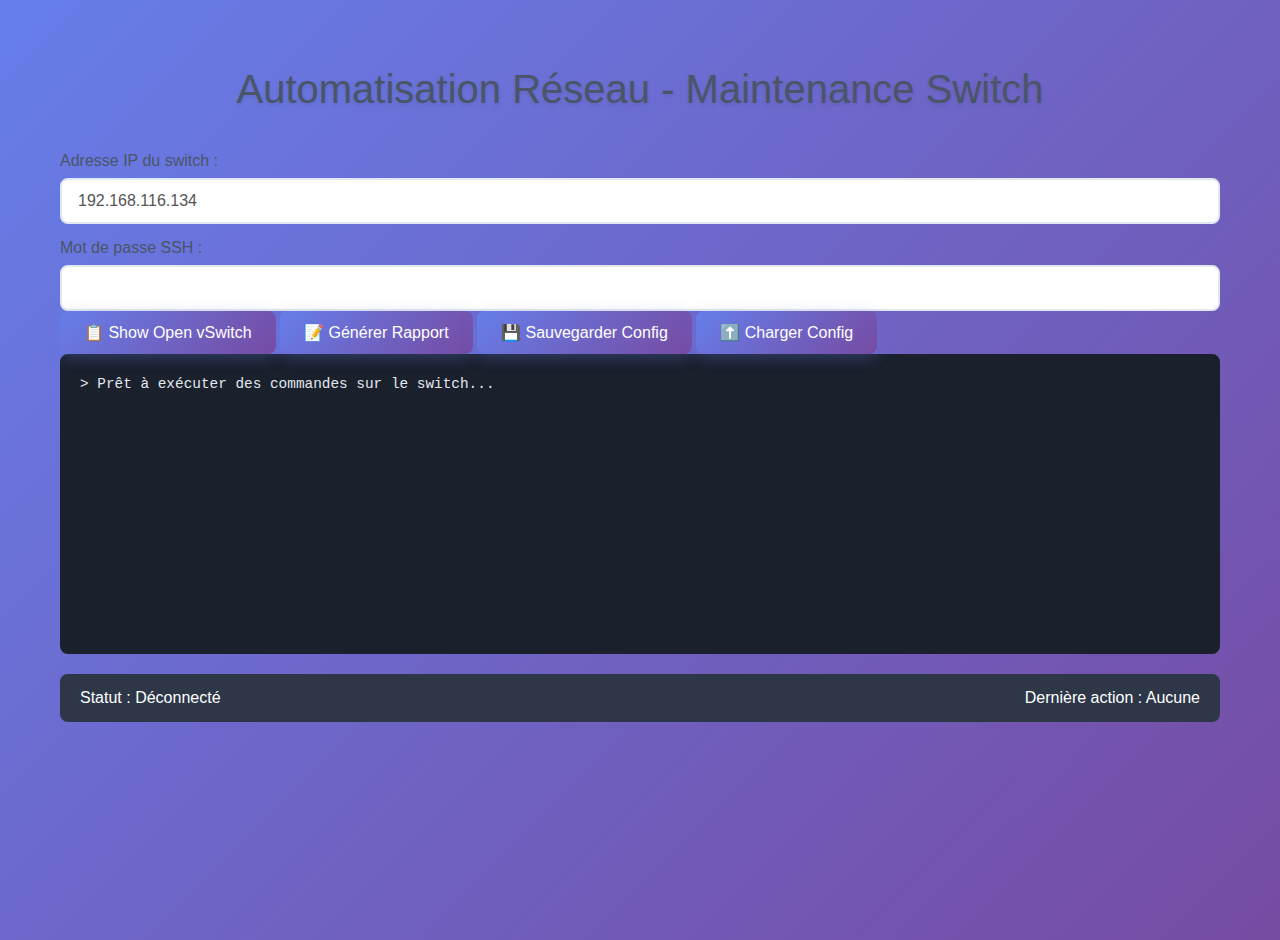
<file: static/index.html>
<!DOCTYPE html>
<html lang="fr">
<head>
<meta charset="UTF-8" />
<meta name="viewport" content="width=device-width, initial-scale=1" />
<title>Automatisation Réseau - Interface Switch</title>
<link rel="stylesheet" href="styles.css" />

</head>
<body>

<h1>Automatisation Réseau - Maintenance Switch</h1>

<label for="ip-address">Adresse IP du switch :</label>
<input type="text" id="ip-address" placeholder="Exemple : 192.168.10.1" disabled value="192.168.116.134" />

<label for="ssh-password">Mot de passe SSH :</label>
<input type="password" id="ssh-password" placeholder="" />

<div class="button-row">
  <button id="btn-show-ovs">📋 Show Open vSwitch</button>
    <button id="btn-generate-report">📝 Générer Rapport</button>
  <button id="btn-save-config">💾 Sauvegarder Config</button>
  <button id="btn-upload-config">⬆️ Charger Config</button>
</div>

<div class="console" id="console-output">
&gt; Prêt à exécuter des commandes sur le switch...<br/>
</div>

<div class="status-bar">
  <div id="status-connection">Statut : Déconnecté</div>
  <div id="status-action">Dernière action : Aucune</div>
</div>

<script src="script.js"></script>

</body>
</html>
</file>
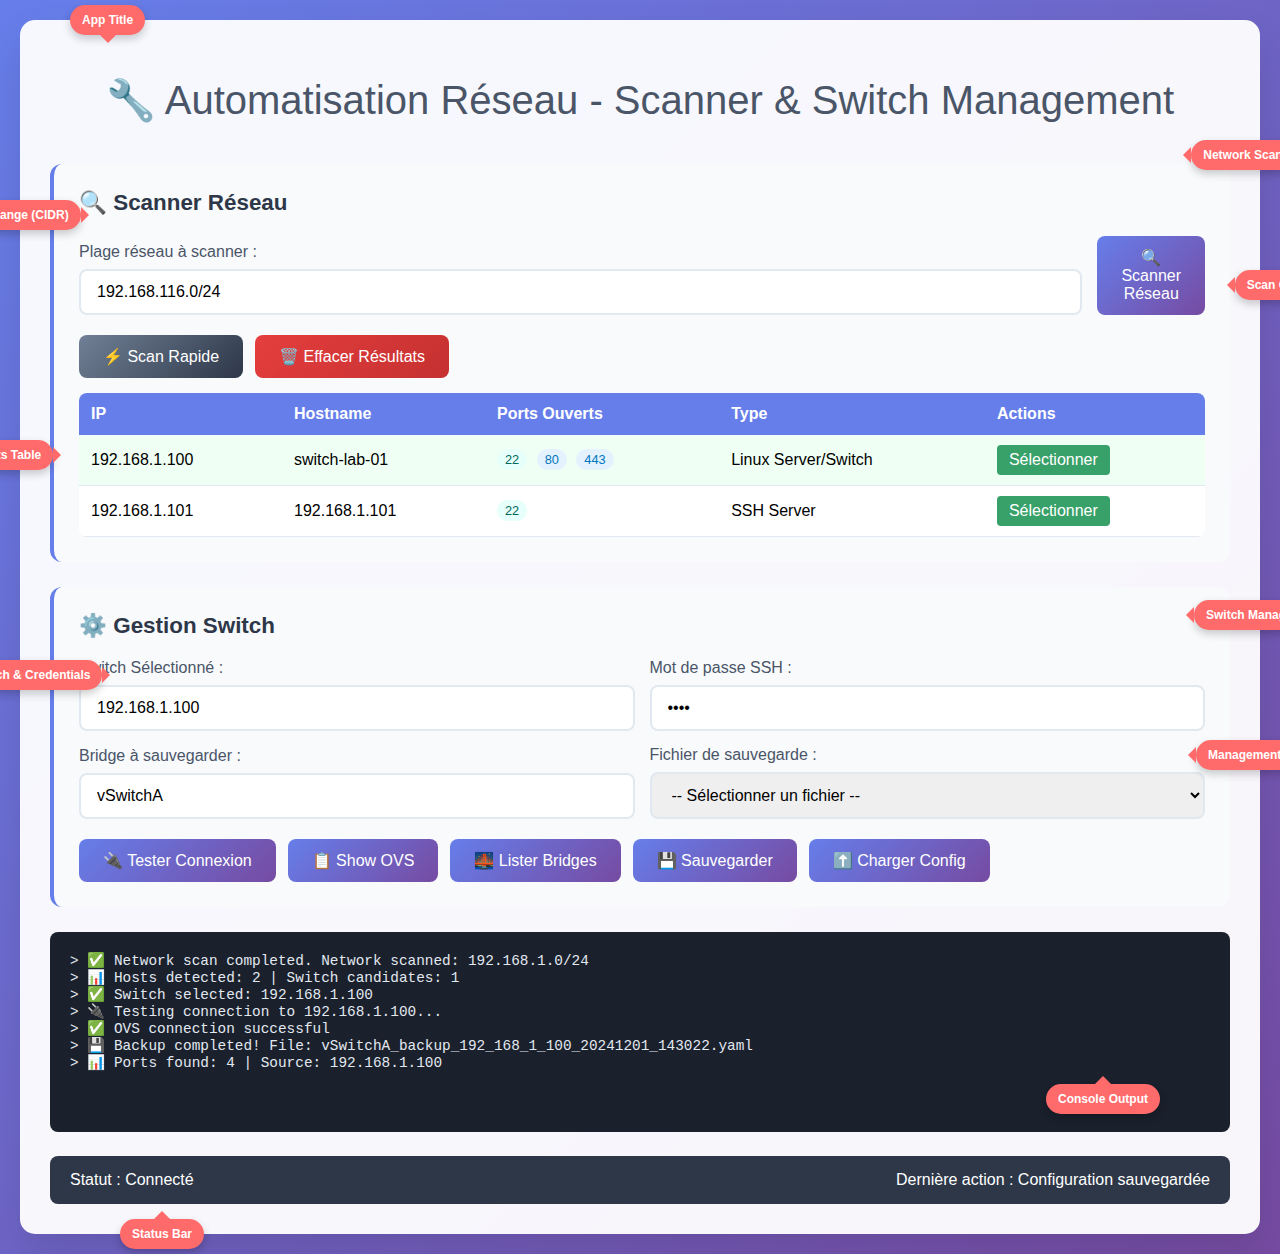
<file: guide.html>
<!DOCTYPE html>
<html lang="en">
<head>
    <meta charset="UTF-8">
    <meta name="viewport" content="width=device-width, initial-scale=1.0">
    <title>Network Automation Interface - Annotated</title>
    <style>
        body {
            font-family: 'Segoe UI', Tahoma, Geneva, Verdana, sans-serif;
            margin: 0;
            padding: 20px;
            background: linear-gradient(135deg, #667eea 0%, #764ba2 100%);
            min-height: 100vh;
        }

        .container {
            max-width: 1200px;
            margin: 0 auto;
            background: rgba(255, 255, 255, 0.95);
            border-radius: 15px;
            padding: 30px;
            box-shadow: 0 20px 40px rgba(0,0,0,0.1);
            position: relative;
        }

        .annotation {
            position: absolute;
            background: #ff6b6b;
            color: white;
            padding: 8px 12px;
            border-radius: 20px;
            font-size: 12px;
            font-weight: bold;
            z-index: 1000;
            box-shadow: 0 4px 8px rgba(0,0,0,0.2);
        }

        .annotation::after {
            content: '';
            position: absolute;
            width: 0;
            height: 0;
            border: 8px solid transparent;
        }

        .annotation.top::after {
            border-top-color: #ff6b6b;
            top: 100%;
            left: 50%;
            transform: translateX(-50%);
        }

        .annotation.bottom::after {
            border-bottom-color: #ff6b6b;
            bottom: 100%;
            left: 50%;
            transform: translateX(-50%);
        }

        .annotation.left::after {
            border-left-color: #ff6b6b;
            left: 100%;
            top: 50%;
            transform: translateY(-50%);
        }

        .annotation.right::after {
            border-right-color: #ff6b6b;
            right: 100%;
            top: 50%;
            transform: translateY(-50%);
        }

        h1 {
            text-align: center;
            color: #4a5568;
            margin-bottom: 40px;
            font-size: 2.5em;
            font-weight: 300;
        }

        .section {
            background: #f8fafc;
            border-radius: 12px;
            padding: 25px;
            margin-bottom: 25px;
            border-left: 4px solid #667eea;
            position: relative;
        }

        .section-title {
            font-size: 1.4em;
            font-weight: 600;
            color: #2d3748;
            margin-bottom: 20px;
        }

        .input-group {
            display: flex;
            gap: 15px;
            align-items: end;
            margin-bottom: 15px;
        }

        .input-group > div {
            flex: 1;
        }

        label {
            display: block;
            font-weight: 500;
            color: #4a5568;
            margin-bottom: 8px;
        }

        input[type="text"], input[type="password"], select {
            width: 100%;
            padding: 12px 16px;
            border: 2px solid #e2e8f0;
            border-radius: 8px;
            font-size: 1rem;
            box-sizing: border-box;
        }

        .button-group {
            display: flex;
            flex-wrap: wrap;
            gap: 12px;
            margin-top: 20px;
        }

        button {
            background: linear-gradient(135deg, #667eea 0%, #764ba2 100%);
            color: white;
            border: none;
            padding: 12px 24px;
            border-radius: 8px;
            cursor: pointer;
            font-size: 1rem;
            font-weight: 500;
        }

        button.secondary {
            background: linear-gradient(135deg, #718096 0%, #2d3748 100%);
        }

        button.danger {
            background: linear-gradient(135deg, #e53e3e 0%, #c53030 100%);
        }

        .console {
            width: 100%;
            height: 200px;
            background: #1a202c;
            color: #e2e8f0;
            font-family: 'Fira Code', 'Consolas', monospace;
            font-size: 0.9rem;
            padding: 20px;
            border-radius: 8px;
            border: none;
            resize: none;
            box-sizing: border-box;
            margin-bottom: 20px;
        }

        .status-bar {
            display: flex;
            justify-content: space-between;
            align-items: center;
            background: #2d3748;
            color: white;
            padding: 15px 20px;
            border-radius: 8px;
        }

        .hosts-table {
            width: 100%;
            border-collapse: collapse;
            margin-top: 15px;
            background: white;
            border-radius: 8px;
            overflow: hidden;
        }

        .hosts-table th {
            background: #667eea;
            color: white;
            padding: 12px;
            text-align: left;
        }

        .hosts-table td {
            padding: 10px 12px;
            border-bottom: 1px solid #e2e8f0;
        }

        .switch-candidate {
            background: #f0fff4 !important;
        }

        .tag {
            display: inline-block;
            padding: 3px 8px;
            border-radius: 12px;
            font-size: 0.8em;
            margin-right: 5px;
        }

        .tag.ssh { background: #e6fffa; color: #00695c; }
        .tag.web { background: #e3f2fd; color: #0277bd; }
        .select-btn { 
            background: #38a169; 
            color: white; 
            padding: 6px 12px; 
            border-radius: 4px;
            border: none;
            cursor: pointer;
        }

        .annotation {
            cursor: pointer;
            transition: all 0.3s ease;
        }

        .annotation:hover {
            background: #ff5252;
            transform: scale(1.05);
        }

        .explanation {
            position: fixed;
            top: 50%;
            left: 50%;
            transform: translate(-50%, -50%);
            background: white;
            padding: 30px;
            border-radius: 15px;
            box-shadow: 0 20px 60px rgba(0,0,0,0.3);
            max-width: 600px;
            max-height: 80vh;
            overflow-y: auto;
            z-index: 2000;
            display: none;
        }

        .explanation h3 {
            color: #667eea;
            margin-top: 0;
            border-bottom: 2px solid #667eea;
            padding-bottom: 10px;
        }

        .explanation ul {
            margin: 15px 0;
            padding-left: 20px;
        }

        .explanation li {
            margin: 8px 0;
            line-height: 1.5;
        }

        .explanation .close-btn {
            position: absolute;
            top: 15px;
            right: 20px;
            background: #ff6b6b;
            color: white;
            border: none;
            width: 30px;
            height: 30px;
            border-radius: 50%;
            cursor: pointer;
            font-size: 16px;
            font-weight: bold;
        }

        .overlay {
            position: fixed;
            top: 0;
            left: 0;
            width: 100%;
            height: 100%;
            background: rgba(0,0,0,0.5);
            z-index: 1500;
            display: none;
        }

        .code-example {
            background: #f4f4f4;
            padding: 10px;
            border-radius: 5px;
            font-family: monospace;
            margin: 10px 0;
        }

        .tip {
            background: #e8f5e8;
            border-left: 4px solid #4caf50;
            padding: 10px;
            margin: 10px 0;
        }

        .warning {
            background: #fff3e0;
            border-left: 4px solid #ff9800;
            padding: 10px;
            margin: 10px 0;
        }
    </style>
</head>
<body>
    <!-- Overlay for modal -->
    <div class="overlay" id="overlay"></div>

    <!-- Explanations -->
    <div class="explanation" id="explanation-title">
        <button class="close-btn" onclick="closeExplanation()">×</button>
        <h3>🔧 Application Title</h3>
        <p><strong>Purpose:</strong> This is the main heading of the Network Automation application.</p>
        <p><strong>Functionality:</strong> Combines network discovery with Open vSwitch management capabilities.</p>
        <ul>
            <li><strong>Scanner:</strong> Discovers network devices automatically</li>
            <li><strong>Switch Management:</strong> Manages OVS configurations via SSH</li>
            <li><strong>Automation:</strong> Reduces manual configuration work</li>
        </ul>
        <div class="tip">
            <strong>💡 Tip:</strong> This tool is designed for network administrators who need to manage multiple Open vSwitch instances across a network infrastructure.
        </div>
    </div>

    <div class="explanation" id="explanation-scanner">
        <button class="close-btn" onclick="closeExplanation()">×</button>
        <h3>🔍 Network Scanner Section</h3>
        <p><strong>Purpose:</strong> Automatically discover and identify potential network switches on your network.</p>
        <p><strong>Key Features:</strong></p>
        <ul>
            <li><strong>Network Discovery:</strong> Scans IP ranges to find active devices</li>
            <li><strong>Port Analysis:</strong> Identifies open services (SSH, HTTP, SNMP)</li>
            <li><strong>Device Classification:</strong> Categorizes devices as potential switches</li>
            <li><strong>Switch Candidates:</strong> Highlights devices likely to be switches</li>
        </ul>
        <div class="tip">
            <strong>💡 Use Case:</strong> When you need to map unknown network infrastructure or find switches that may not be documented.
        </div>
        <p><strong>Workflow:</strong> Enter network range → Scan → Review results → Select target switch</p>
    </div>

    <div class="explanation" id="explanation-network-range">
        <button class="close-btn" onclick="closeExplanation()">×</button>
        <h3>🌐 Network Range Input</h3>
        <p><strong>Purpose:</strong> Define the network subnet to scan for devices.</p>
        <p><strong>Format:</strong> Uses CIDR notation (Classless Inter-Domain Routing)</p>
        <div class="code-example">
            Examples:<br>
            • 192.168.1.0/24 (scans 192.168.1.1 to 192.168.1.254)<br>
            • 10.0.0.0/16 (scans 10.0.0.1 to 10.0.255.254)<br>
            • 172.16.0.0/24 (scans 172.16.0.1 to 172.16.0.254)
        </div>
        <p><strong>How it works:</strong></p>
        <ul>
            <li><strong>/24:</strong> Scans 254 possible IP addresses</li>
            <li><strong>/16:</strong> Scans 65,534 possible IP addresses</li>
            <li><strong>Default:</strong> 192.168.116.0/24 (lab network)</li>
        </ul>
        <div class="warning">
            <strong>⚠️ Note:</strong> Larger networks (/16, /8) will take longer to scan. Start with /24 for faster results.
        </div>
    </div>

    <div class="explanation" id="explanation-scan-controls">
        <button class="close-btn" onclick="closeExplanation()">×</button>
        <h3>⚡ Scan Control Buttons</h3>
        <p><strong>Three scanning options with different purposes:</strong></p>
        
        <h4>🔍 Scanner Réseau (Network Scanner)</h4>
        <ul>
            <li>Comprehensive scan of specified network range</li>
            <li>Uses nmap if available, fallback to Python ping</li>
            <li>Identifies device types and open ports</li>
            <li>Best for: Unknown networks, complete discovery</li>
        </ul>

        <h4>⚡ Scan Rapide (Quick Scan)</h4>
        <ul>
            <li>Fast scan based on selected switch IP</li>
            <li>Automatically determines subnet (/24)</li>
            <li>Scans around known switch location</li>
            <li>Best for: Finding additional switches in known network</li>
        </ul>

        <h4>🗑️ Effacer Résultats (Clear Results)</h4>
        <ul>
            <li>Clears scan results from interface</li>
            <li>Hides results table</li>
            <li>Resets interface for new scan</li>
            <li>Best for: Starting fresh or cleaning up display</li>
        </ul>

        <div class="tip">
            <strong>💡 Strategy:</strong> Use "Network Scanner" for initial discovery, then "Quick Scan" to find additional devices in the same subnet.
        </div>
    </div>

    <div class="explanation" id="explanation-results-table">
        <button class="close-btn" onclick="closeExplanation()">×</button>
        <h3>📊 Scan Results Table</h3>
        <p><strong>Displays discovered devices with detailed information:</strong></p>
        
        <h4>Table Columns:</h4>
        <ul>
            <li><strong>IP:</strong> Device IP address</li>
            <li><strong>Hostname:</strong> Resolved DNS name (if available)</li>
            <li><strong>Ports Ouverts:</strong> Color-coded service tags</li>
            <li><strong>Type:</strong> Identified device category</li>
            <li><strong>Actions:</strong> "Sélectionner" button to choose device</li>
        </ul>

        <h4>Port Color Coding:</h4>
        <div class="code-example">
            • <span style="background: #e6fffa; color: #00695c; padding: 2px 6px; border-radius: 8px;">22</span> SSH (Teal) - Remote access<br>
            • <span style="background: #e3f2fd; color: #0277bd; padding: 2px 6px; border-radius: 8px;">80/443</span> HTTP/HTTPS (Blue) - Web interface<br>
            • <span style="background: #fff3e0; color: #ef6c00; padding: 2px 6px; border-radius: 8px;">161</span> SNMP (Orange) - Network monitoring
        </div>

        <h4>Switch Candidates (Green Highlight):</h4>
        <ul>
            <li>Devices with SSH access (port 22)</li>
            <li>Web management interfaces (80/443)</li>
            <li>SNMP monitoring (161)</li>
            <li>Network management ports (830 - NETCONF)</li>
        </ul>

        <div class="tip">
            <strong>💡 Selection:</strong> Click "Sélectionner" to automatically fill the target switch field in the management section.
        </div>
    </div>

    <div class="explanation" id="explanation-switch-mgmt">
        <button class="close-btn" onclick="closeExplanation()">×</button>
        <h3>⚙️ Switch Management Section</h3>
        <p><strong>Purpose:</strong> Direct interaction with selected switches for configuration management.</p>
        
        <h4>Core Capabilities:</h4>
        <ul>
            <li><strong>SSH Connectivity:</strong> Secure connection to switches</li>
            <li><strong>OVS Commands:</strong> Execute Open vSwitch management commands</li>
            <li><strong>Configuration Backup:</strong> Save switch configurations to files</li>
            <li><strong>Configuration Restore:</strong> Apply saved configurations to switches</li>
        </ul>

        <h4>Prerequisites:</h4>
        <ul>
            <li>Target device must have SSH enabled</li>
            <li>Open vSwitch must be installed</li>
            <li>User must have sudo privileges</li>
            <li>Network connectivity to target</li>
        </ul>

        <div class="warning">
            <strong>⚠️ Important:</strong> Always test connectivity before attempting configuration changes to avoid disrupting network services.
        </div>

        <p><strong>Typical workflow:</strong> Select switch → Test connection → View/backup config → Apply to other switches</p>
    </div>

    <div class="explanation" id="explanation-credentials">
        <button class="close-btn" onclick="closeExplanation()">×</button>
        <h3>🔐 Target Switch & Credentials</h3>
        <p><strong>Configuration fields for switch connection:</strong></p>
        
        <h4>Switch Sélectionné (Selected Switch):</h4>
        <ul>
            <li><strong>Purpose:</strong> IP address of target switch</li>
            <li><strong>Input methods:</strong> Manual entry or auto-fill from scan results</li>
            <li><strong>Format:</strong> IPv4 address (e.g., 192.168.1.100)</li>
            <li><strong>Usage:</strong> All management operations target this IP</li>
        </ul>

        <h4>Mot de passe SSH (SSH Password):</h4>
        <ul>
            <li><strong>Purpose:</strong> Authentication for SSH connections</li>
            <li><strong>Default:</strong> "kali" (common in lab environments)</li>
            <li><strong>Security:</strong> Transmitted securely over SSH</li>
            <li><strong>Alternative:</strong> SSH keys can be used instead</li>
        </ul>

        <div class="code-example">
            Connection process:<br>
            1. SSH to switch IP<br>
            2. Authenticate with password<br>
            3. Execute sudo commands<br>
            4. Return results
        </div>

        <div class="tip">
            <strong>💡 Security:</strong> Passwords are not stored. Consider using SSH keys for production environments.
        </div>
    </div>

    <div class="explanation" id="explanation-operations">
        <button class="close-btn" onclick="closeExplanation()">×</button>
        <h3>🛠️ Management Operations</h3>
        <p><strong>Five key operations for switch management:</strong></p>
        
        <h4>🔌 Tester Connexion (Test Connection)</h4>
        <ul>
            <li><strong>Purpose:</strong> Verify SSH connectivity and OVS availability</li>
            <li><strong>Checks:</strong> Authentication, sudo access, OVS installation</li>
            <li><strong>Use:</strong> Always run before other operations</li>
        </ul>

        <h4>📋 Show OVS</h4>
        <ul>
            <li><strong>Purpose:</strong> Display complete Open vSwitch configuration</li>
            <li><strong>Commands:</strong> ovs-vsctl show, list bridge, list port, list interface</li>
            <li><strong>Output:</strong> Current switch topology and settings</li>
        </ul>

        <h4>🌉 Lister Bridges (List Bridges)</h4>
        <ul>
            <li><strong>Purpose:</strong> Show available bridge names</li>
            <li><strong>Use case:</strong> Find correct bridge name before backup</li>
            <li><strong>Command:</strong> ovs-vsctl list-br</li>
        </ul>

        <h4>💾 Sauvegarder (Backup)</h4>
        <ul>
            <li><strong>Purpose:</strong> Save bridge configuration to YAML file</li>
            <li><strong>Includes:</strong> Ports, interfaces, metadata, timestamps</li>
            <li><strong>Storage:</strong> backup/ folder with descriptive filename</li>
        </ul>

        <h4>⬆️ Charger Config (Load Config)</h4>
        <ul>
            <li><strong>Purpose:</strong> Apply saved configuration to switch</li>
            <li><strong>Process:</strong> Reads YAML file, executes OVS commands</li>
            <li><strong>Result:</strong> Recreates bridges, ports, and interfaces</li>
        </ul>

        <div class="warning">
            <strong>⚠️ Caution:</strong> Configuration loading will modify the target switch. Always backup before making changes.
        </div>
    </div>

    <div class="explanation" id="explanation-console">
        <button class="close-btn" onclick="closeExplanation()">×</button>
        <h3>💻 Console Output</h3>
        <p><strong>Real-time feedback and detailed operation logs:</strong></p>
        
        <h4>What appears in console:</h4>
        <ul>
            <li><strong>Operation status:</strong> Success/error messages</li>
            <li><strong>Command outputs:</strong> Results from OVS commands</li>
            <li><strong>Scan results:</strong> Network discovery summaries</li>
            <li><strong>Error details:</strong> Troubleshooting information</li>
        </ul>

        <h4>Message types:</h4>
        <div class="code-example">
            ✅ Success messages (green indicators)<br>
            ❌ Error messages (red indicators)<br>
            📊 Statistical information<br>
            🔄 Progress indicators<br>
            ⚡ Quick actions<br>
            💾 File operations
        </div>

        <h4>Example outputs:</h4>
        <div class="code-example">
            > ✅ Network scan completed. Hosts: 5 | Switches: 2<br>
            > 🔌 Testing connection to 192.168.1.100...<br>
            > ✅ OVS connection successful<br>
            > 💾 Backup completed! File: vSwitchA_backup_20241201_143022.yaml
        </div>

        <div class="tip">
            <strong>💡 Usage:</strong> Monitor console output to track operation progress and troubleshoot issues.
        </div>
    </div>

    <div class="explanation" id="explanation-status">
        <button class="close-btn" onclick="closeExplanation()">×</button>
        <h3>📊 Status Bar</h3>
        <p><strong>Quick overview of application state and recent activity:</strong></p>
        
        <h4>Status Connection:</h4>
        <ul>
            <li><strong>Déconnecté:</strong> No active switch connection</li>
            <li><strong>En cours:</strong> Operation in progress</li>
            <li><strong>Connecté:</strong> Successfully connected to switch</li>
            <li><strong>Erreur:</strong> Connection or operation failed</li>
        </ul>

        <h4>Dernière Action (Last Action):</h4>
        <ul>
            <li>Shows most recent operation performed</li>
            <li>Color-coded: Green for success, Red for errors</li>
            <li>Updates in real-time during operations</li>
        </ul>

        <h4>Status Examples:</h4>
        <div class="code-example">
            Statut: Connecté | Dernière action: Configuration sauvegardée<br>
            Statut: En cours | Dernière action: Scan réseau<br>
            Statut: Erreur | Dernière action: Connexion échouée
        </div>

        <div class="tip">
            <strong>💡 Quick Check:</strong> Glance at the status bar to see if your last operation was successful without reading the full console output.
        </div>
    </div>

    <div class="container">
        <!-- Annotations -->
        <div class="annotation top" style="top: -15px; left: 50px;" onclick="showExplanation('explanation-title')">App Title</div>
        <div class="annotation right" style="top: 120px; right: -100px;" onclick="showExplanation('explanation-scanner')">Network Scanner Section</div>
        <div class="annotation left" style="top: 180px; left: -120px;" onclick="showExplanation('explanation-network-range')">Enter network range (CIDR)</div>
        <div class="annotation right" style="top: 250px; right: -80px;" onclick="showExplanation('explanation-scan-controls')">Scan Controls</div>
        <div class="annotation left" style="top: 420px; left: -100px;" onclick="showExplanation('explanation-results-table')">Scan Results Table</div>
        <div class="annotation right" style="top: 580px; right: -120px;" onclick="showExplanation('explanation-switch-mgmt')">Switch Management Section</div>
        <div class="annotation left" style="top: 640px; left: -100px;" onclick="showExplanation('explanation-credentials')">Target Switch & Credentials</div>
        <div class="annotation right" style="top: 720px; right: -100px;" onclick="showExplanation('explanation-operations')">Management Operations</div>
        <div class="annotation bottom" style="bottom: 120px; right: 100px;" onclick="showExplanation('explanation-console')">Console Output</div>
        <div class="annotation bottom" style="bottom: -15px; left: 100px;" onclick="showExplanation('explanation-status')">Status Bar</div>

        <h1>🔧 Automatisation Réseau - Scanner & Switch Management</h1>

        <!-- Network Scanner Section -->
        <div class="section">
            <div class="section-title">🔍 Scanner Réseau</div>
            
            <div class="input-group">
                <div>
                    <label for="network-range">Plage réseau à scanner :</label>
                    <input type="text" id="network-range" value="192.168.116.0/24" />
                </div>
                <div style="flex: 0;">
                    <button>🔍 Scanner Réseau</button>
                </div>
            </div>

            <div class="button-group">
                <button class="secondary">⚡ Scan Rapide</button>
                <button class="danger">🗑️ Effacer Résultats</button>
            </div>

            <!-- Sample Results Table -->
            <table class="hosts-table">
                <thead>
                    <tr>
                        <th>IP</th>
                        <th>Hostname</th>
                        <th>Ports Ouverts</th>
                        <th>Type</th>
                        <th>Actions</th>
                    </tr>
                </thead>
                <tbody>
                    <tr class="switch-candidate">
                        <td>192.168.1.100</td>
                        <td>switch-lab-01</td>
                        <td>
                            <span class="tag ssh">22</span>
                            <span class="tag web">80</span>
                            <span class="tag web">443</span>
                        </td>
                        <td>Linux Server/Switch</td>
                        <td><button class="select-btn">Sélectionner</button></td>
                    </tr>
                    <tr>
                        <td>192.168.1.101</td>
                        <td>192.168.1.101</td>
                        <td><span class="tag ssh">22</span></td>
                        <td>SSH Server</td>
                        <td><button class="select-btn">Sélectionner</button></td>
                    </tr>
                </tbody>
            </table>
        </div>

        <!-- Switch Management Section -->
        <div class="section">
            <div class="section-title">⚙️ Gestion Switch</div>

            <div class="input-group">
                <div>
                    <label for="selected-switch">Switch Sélectionné :</label>
                    <input type="text" id="selected-switch" value="192.168.1.100" />
                </div>
                <div>
                    <label for="ssh-password">Mot de passe SSH :</label>
                    <input type="password" id="ssh-password" value="****" />
                </div>
            </div>

            <div class="input-group">
                <div>
                    <label for="switch-to-backup">Bridge à sauvegarder :</label>
                    <input type="text" id="switch-to-backup" value="vSwitchA" />
                </div>
                <div>
                    <label for="backup-files">Fichier de sauvegarde :</label>
                    <select id="backup-files">
                        <option value="">-- Sélectionner un fichier --</option>
                        <option value="vSwitchA_backup_192_168_1_100_20241201_143022.yaml">vSwitchA_backup_192_168_1_100_20241201_143022.yaml</option>
                    </select>
                </div>
            </div>

            <div class="button-group">
                <button>🔌 Tester Connexion</button>
                <button>📋 Show OVS</button>
                <button>🌉 Lister Bridges</button>
                <button>💾 Sauvegarder</button>
                <button>⬆️ Charger Config</button>
            </div>
        </div>

        <!-- Console Output -->
        <textarea class="console" readonly>> ✅ Network scan completed. Network scanned: 192.168.1.0/24
> 📊 Hosts detected: 2 | Switch candidates: 1
> ✅ Switch selected: 192.168.1.100
> 🔌 Testing connection to 192.168.1.100...
> ✅ OVS connection successful
> 💾 Backup completed! File: vSwitchA_backup_192_168_1_100_20241201_143022.yaml
> 📊 Ports found: 4 | Source: 192.168.1.100</textarea>

        <!-- Status Bar -->
        <div class="status-bar">
            <div>
                <span>Statut : Connecté</span>
            </div>
            <div>
                <span>Dernière action : Configuration sauvegardée</span>
            </div>
        </div>
    </div>

    <script>
        function showExplanation(explanationId) {
            // Hide all explanations
            document.querySelectorAll('.explanation').forEach(el => {
                el.style.display = 'none';
            });
            
            // Show selected explanation
            document.getElementById(explanationId).style.display = 'block';
            document.getElementById('overlay').style.display = 'block';
        }

        function closeExplanation() {
            document.querySelectorAll('.explanation').forEach(el => {
                el.style.display = 'none';
            });
            document.getElementById('overlay').style.display = 'none';
        }

        // Close on overlay click
        document.getElementById('overlay').addEventListener('click', closeExplanation);

        // Close on Escape key
        document.addEventListener('keydown', function(e) {
            if (e.key === 'Escape') {
                closeExplanation();
            }
        });
    </script>
</body>
</html>
</file>
<file: static/styles.css>
/* Consolidated CSS for Network Automation Interface */

body {
  font-family: 'Segoe UI', Tahoma, Geneva, Verdana, sans-serif;
  max-width: 1200px;
  margin: 20px auto;
  background: linear-gradient(135deg, #667eea 0%, #764ba2 100%);
  color: #333;
  padding: 20px;
  min-height: 100vh;
  box-sizing: border-box;
}

.container {
  background: rgba(255, 255, 255, 0.95);
  border-radius: 15px;
  padding: 30px;
  box-shadow: 0 20px 40px rgba(0,0,0,0.1);
  backdrop-filter: blur(10px);
}

h1 {
  text-align: center;
  color: #4a5568;
  margin-bottom: 40px;
  font-size: 2.5em;
  font-weight: 300;
  text-shadow: 0 2px 4px rgba(0,0,0,0.1);
}

.section {
  background: #f8fafc;
  border-radius: 12px;
  padding: 25px;
  margin-bottom: 25px;
  border-left: 4px solid #667eea;
  box-shadow: 0 2px 10px rgba(0,0,0,0.05);
}

.section-title {
  font-size: 1.4em;
  font-weight: 600;
  color: #2d3748;
  margin-bottom: 20px;
  display: flex;
  align-items: center;
  gap: 10px;
}

.section-title::before {
  content: '';
  width: 4px;
  height: 20px;
  background: #667eea;
  border-radius: 2px;
}

label {
  display: block;
  margin-top: 15px;
  font-weight: 500;
  color: #4a5568;
  margin-bottom: 8px;
}

input[type="text"], 
input[type="password"], 
select, 
textarea {
  width: 100%;
  padding: 12px 16px;
  border: 2px solid #e2e8f0;
  border-radius: 8px;
  font-size: 1rem;
  box-sizing: border-box;
  transition: all 0.3s ease;
  background: white;
}

input[type="text"]:focus, 
input[type="password"]:focus, 
select:focus, 
textarea:focus {
  border-color: #667eea;
  outline: none;
  box-shadow: 0 0 0 3px rgba(102, 126, 234, 0.1);
  transform: translateY(-1px);
}

.input-group {
  display: flex;
  gap: 15px;
  align-items: end;
}

.input-group > div {
  flex: 1;
}

.button-group {
  display: flex;
  flex-wrap: wrap;
  gap: 12px;
  margin-top: 20px;
}

button {
  background: linear-gradient(135deg, #667eea 0%, #764ba2 100%);
  color: white;
  border: none;
  padding: 12px 24px;
  border-radius: 8px;
  cursor: pointer;
  font-size: 1rem;
  font-weight: 500;
  transition: all 0.3s ease;
  box-shadow: 0 4px 15px rgba(102, 126, 234, 0.3);
}

button:hover {
  transform: translateY(-2px);
  box-shadow: 0 8px 25px rgba(102, 126, 234, 0.4);
}

button:active {
  transform: translateY(0);
}

button.secondary {
  background: linear-gradient(135deg, #718096 0%, #2d3748 100%);
}

button.danger {
  background: linear-gradient(135deg, #e53e3e 0%, #c53030 100%);
}

.console {
  width: 100%;
  height: 300px;
  background: #1a202c;
  color: #e2e8f0;
  font-family: 'Fira Code', 'Consolas', monospace;
  font-size: 0.9rem;
  padding: 20px;
  border-radius: 8px;
  border: none;
  resize: vertical;
  box-sizing: border-box;
  line-height: 1.5;
}

.status-bar {
  display: flex;
  justify-content: space-between;
  align-items: center;
  background: #2d3748;
  color: white;
  padding: 15px 20px;
  border-radius: 8px;
  font-weight: 500;
  margin-top: 20px;
}

.status-indicator {
  display: flex;
  align-items: center;
  gap: 8px;
}

.status-dot {
  width: 12px;
  height: 12px;
  border-radius: 50%;
  background: #e53e3e;
  transition: all 0.3s ease;
}

.status-dot.connected {
  background: #38a169;
  box-shadow: 0 0 10px rgba(56, 161, 105, 0.5);
}

.hosts-table {
  width: 100%;
  border-collapse: collapse;
  margin-top: 20px;
  background: white;
  border-radius: 8px;
  overflow: hidden;
  box-shadow: 0 4px 6px rgba(0,0,0,0.1);
}

.hosts-table th {
  background: #667eea;
  color: white;
  padding: 15px 12px;
  text-align: left;
  font-weight: 600;
}

.hosts-table td {
  padding: 12px;
  border-bottom: 1px solid #e2e8f0;
}

.hosts-table tr:hover {
  background: #f7fafc;
}

.switch-candidate {
  background: #f0fff4 !important;
  border-left: 4px solid #38a169;
}

.tag {
  display: inline-block;
  padding: 4px 8px;
  border-radius: 12px;
  font-size: 0.8em;
  font-weight: 500;
  margin-right: 5px;
}

.tag.ssh { 
  background: #e6fffa; 
  color: #00695c; 
  border: 1px solid #4fd1c7;
}

.tag.web { 
  background: #e3f2fd; 
  color: #0277bd; 
  border: 1px solid #81d4fa;
}

.tag.snmp { 
  background: #fff3e0; 
  color: #ef6c00; 
  border: 1px solid #ffb74d;
}

.tag:not(.ssh):not(.web):not(.snmp) {
  background: #f5f5f5;
  color: #666;
  border: 1px solid #ddd;
}

.loading {
  text-align: center;
  padding: 40px;
  color: #718096;
}

.spinner {
  border: 4px solid #e2e8f0;
  border-top: 4px solid #667eea;
  border-radius: 50%;
  width: 40px;
  height: 40px;
  animation: spin 1s linear infinite;
  margin: 0 auto 20px;
}

@keyframes spin {
  0% { transform: rotate(0deg); }
  100% { transform: rotate(360deg); }
}

.hidden { 
  display: none; 
}

.select-switch-btn {
  background: linear-gradient(135deg, #38a169 0%, #2f855a 100%);
  color: white;
  border: none;
  padding: 8px 16px;
  border-radius: 6px;
  cursor: pointer;
  font-size: 0.9rem;
  font-weight: 500;
  transition: all 0.2s ease;
}

.select-switch-btn:hover {
  transform: translateY(-1px);
  box-shadow: 0 4px 12px rgba(56, 161, 105, 0.4);
}

/* Special styling for inline flex override */
.input-group [style*="flex: 0"] {
  flex: 0 !important;
}
</file>
